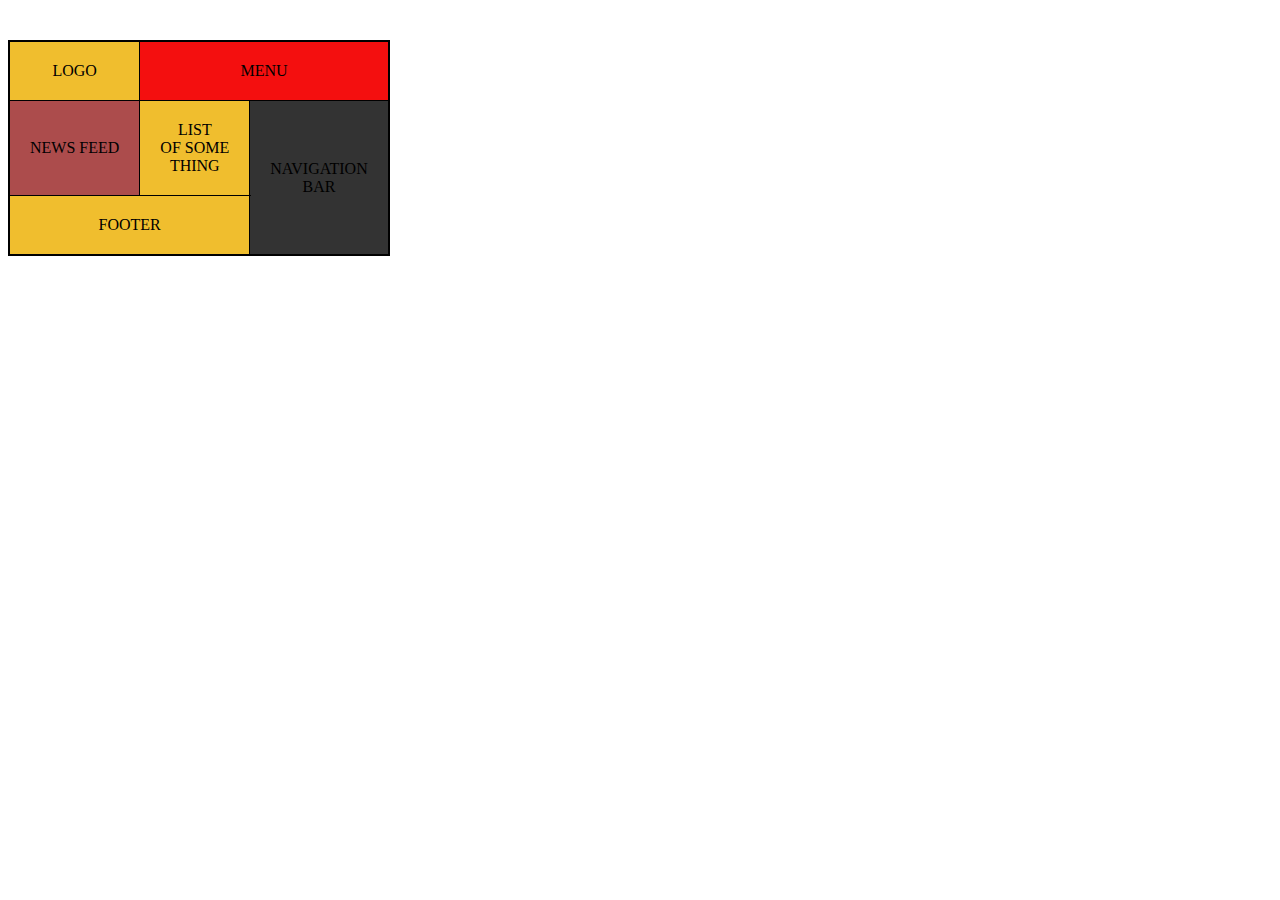
<file: index.html>
<!DOCTYPE html>
<html lang="en">
<head>
    <meta charset="UTF-8"/>
    <meta name="viewport" content="width=device-width, initial-scale=1.0">
    <meta name="description" content="Lorem ipsum">
    <title>Document</title>
    <style>
        table {
            border-collapse: collapse;
        }
    </style>
</head>
<body>
    <header
        id="a1"
        class="header header--big"
        style="margin: 10px; padding: 10px;"
        data-id="8"
        data-level="123"
        aria-label=""
        title="hello"
        style="margin: 0px;">

        </div>
    </header>
    <table border="2" bordercolor="#000" cellpadding="20" cellspacing="0">
        <tbody>
            <tr>
                <td colspan="2" rowspan="2" bgcolor="f0be2e" bordercolor="f0be2e" align="center">LOGO</td>
                <td colspan="6" rowspan="2" bgcolor="f40f0f" bordercolor="f40f0f" align="center">MENU</td>
            </tr>
            <tr>
            </tr>
            <tr>
                <td colspan="2" rowspan="6" bgcolor="ac4c4c" bordercolor="ac4c4c" align="center">NEWS FEED</td>
                <td colspan="4" rowspan="6" bgcolor="f0be2e" bordercolor="f0be2e" align="center">LIST <br> OF SOME <br> THING</td>
                <td colspan="2" rowspan="8" bgcolor="333333" bordercolor="333333" align="center">NAVIGATION <br> BAR</td>
            </tr>
            <tr>
            </tr>
            <tr>
            </tr>
            <tr>
            </tr>
            <tr>
            </tr>
            <tr></tr>
            <tr>
                <td colspan="6" rowspan="2" bgcolor="f0be2e" bordercolor="f0be2e" align="center">FOOTER</td>
            </tr>
           
        </tbody>
    </table>
</body>
</html>
</file>
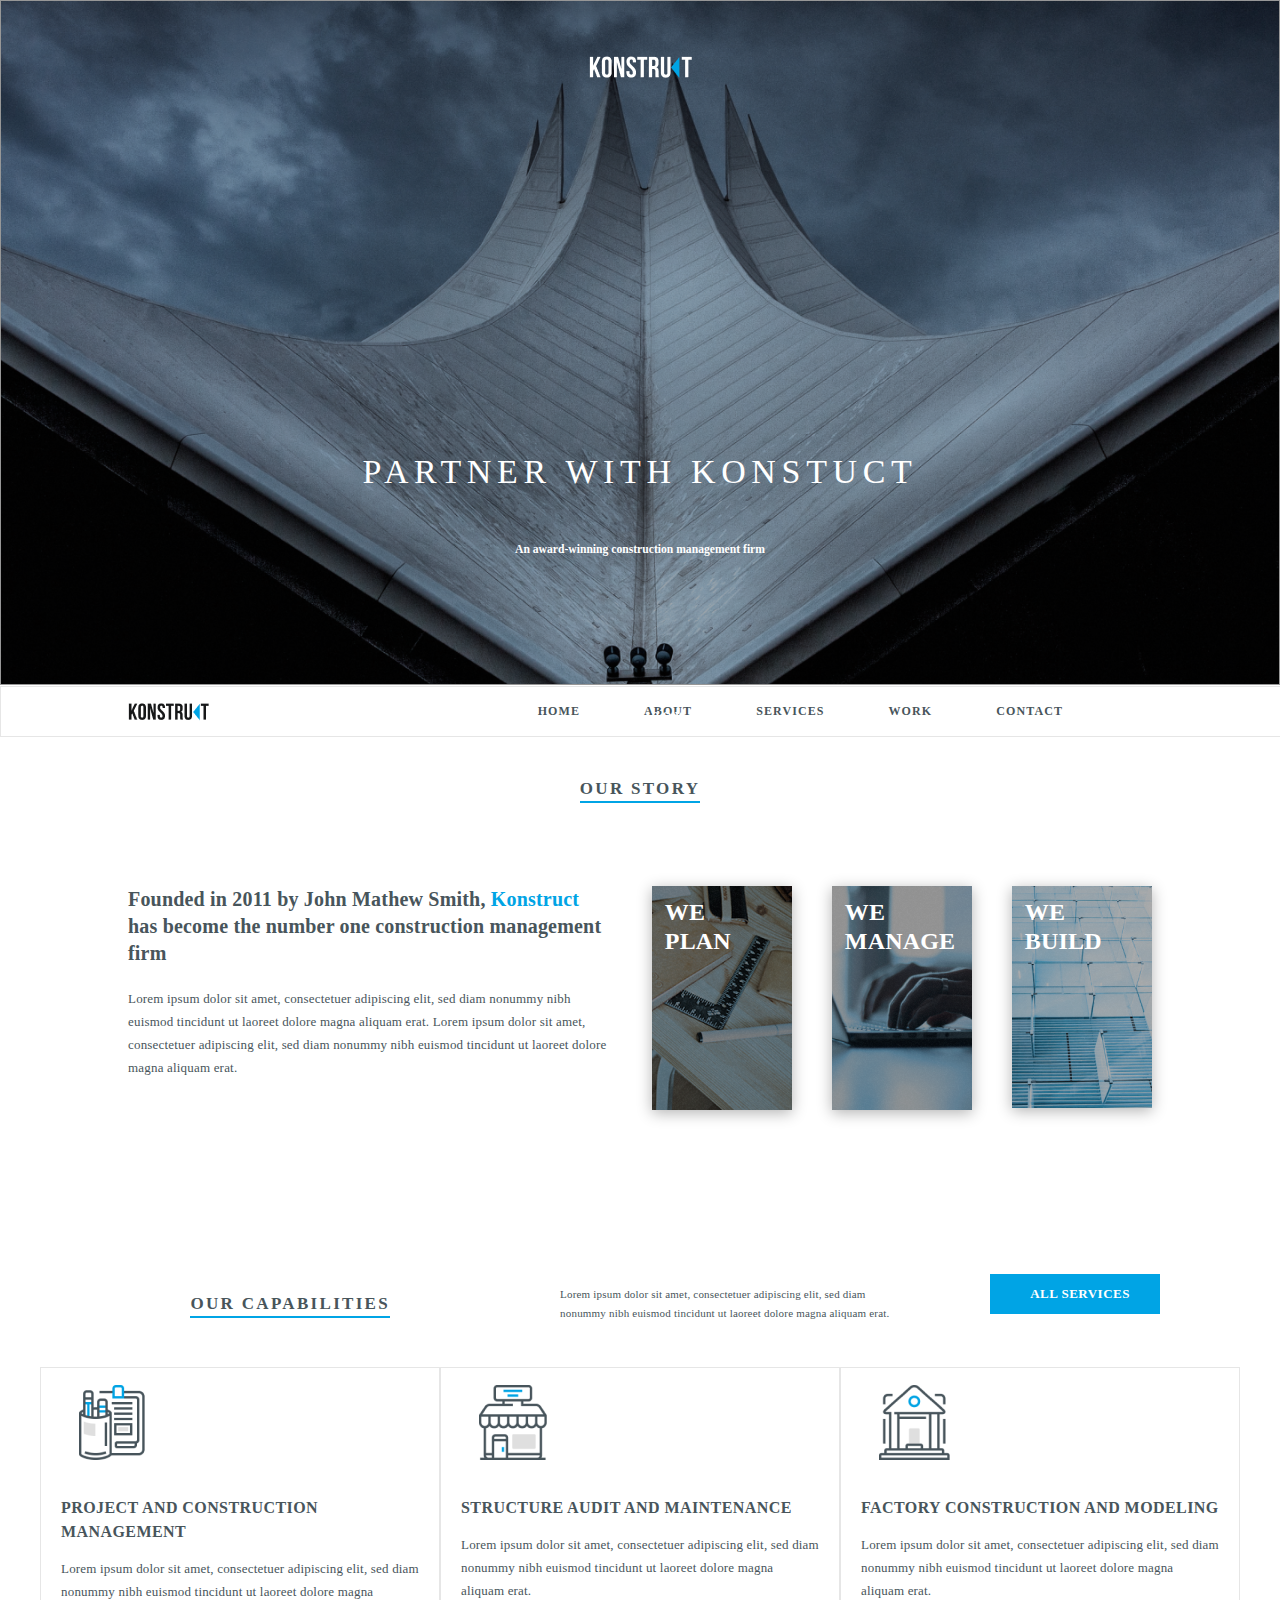
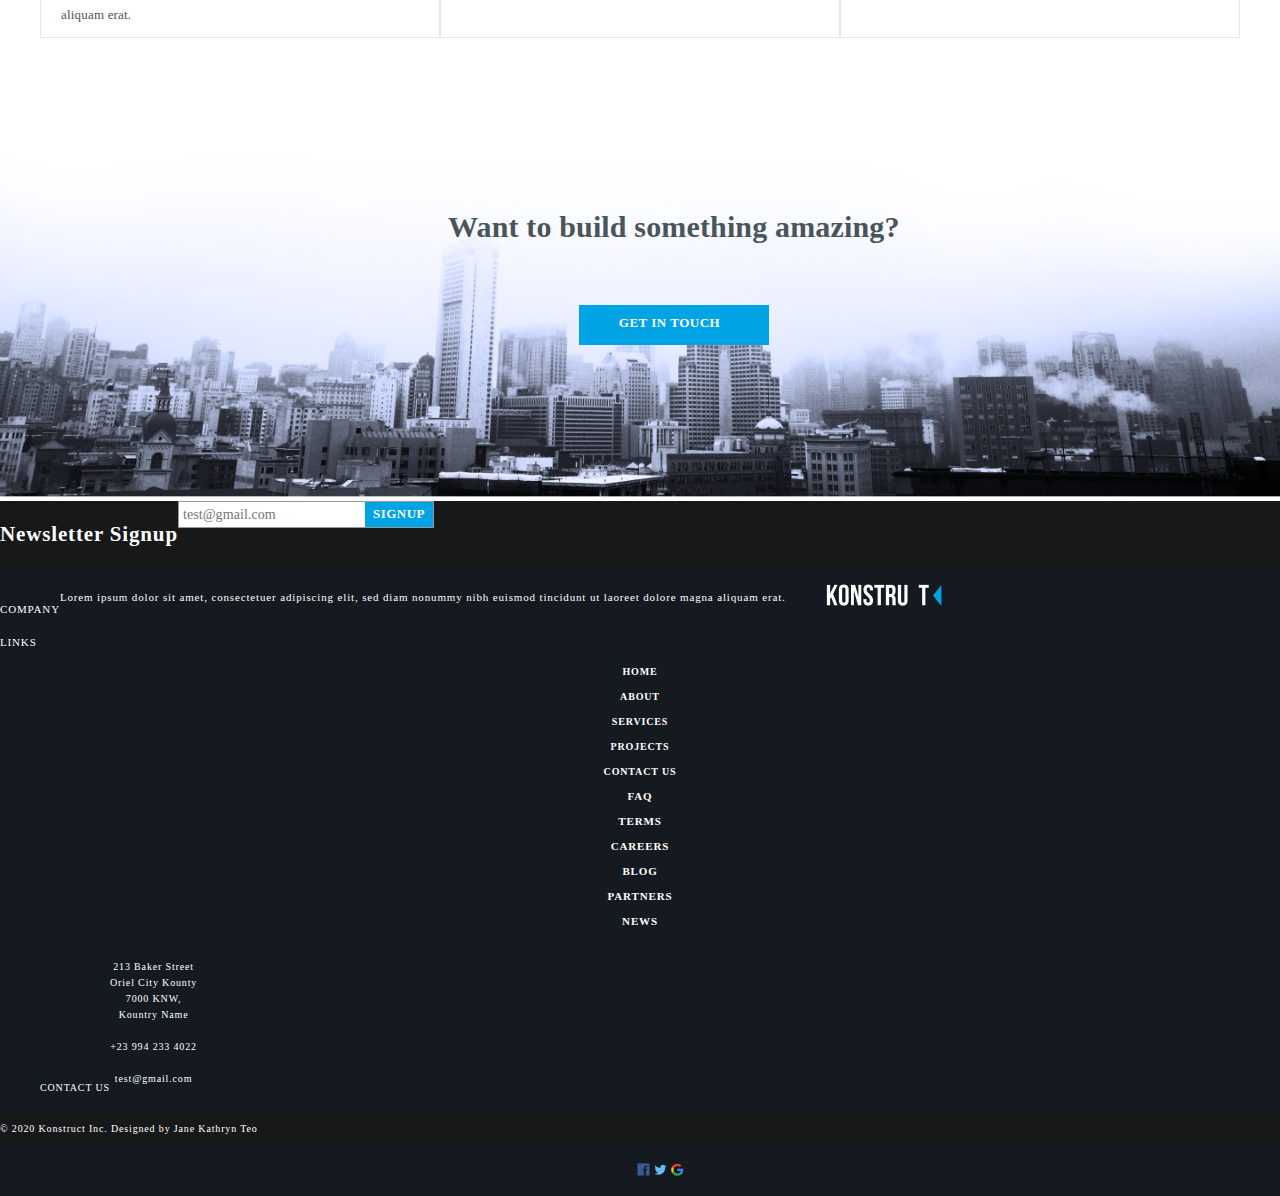
<file: zashita/index.html>
<!DOCTYPE html>
<html lang="en">
<head>
    <meta charset="UTF-8">
    <meta name="viewport" content="width=device-width, initial-scale=1.0">
    <title>Zashita</title>
    <link rel="stylesheet" href="./style.css">
</head>
<body class="HD">
    <header class="header">
        <div class="header_1">
            <img class="header_1_1" src="img/bg.png">
        </div>
        <div class="scr">
            <p class="ger">SCROLL DOWN</p>
        </div>
        <div  class="an">
            <p>An award-winning construction management firm</p>
        </div>
        <div  class="par">
            <p>PARTNER WITH KONSTUCT</p>
        </div>
        <div class="projeco-logo">
            <img class="KONSTRU" src="img/KONSTRU T.png" width="100%">
            <img class="Triangle" src="img/Triangle.png">
        </div>
    </header>
    <div class="block first-screen">
        <nav class="nav_bar">
            <ul class="nav_bar_class">
                <li class="projeco-logo-black">
                    <img src="img/KONSTRU T__1.png">
                    <img class="Triangle_1" src="img/Triangle__1.png">
                </li>
                <li class="nav_bar_class-list">
                    <a class="nav_bar_class__1" href="#">HOME</a>
                </li>
                <li class="nav_bar_class-list">
                    <a class="nav_bar_class__1" href="#">ABOUT</a>
                </li>
                <li class="nav_bar_class-list">
                    <a class="nav_bar_class__1" href="#">SERVICES</a>
                </li>
                <li class="nav_bar_class-list">
                    <a class="nav_bar_class__1" href="#">WORK</a>
                </li>
                <li class="nav_bar_class-list">
                    <a class="nav_bar_class__1" href="#">CONTACT</a>
                </li>
            </ul>
        </nav>
    </div>
    <div class="about">
        <div class="our_1">
            <p class="our">OUR STORY</p>
        </div>
    </div>
    <div class="fou_you">
        <div class="fou">
            <div>
                <p>Founded in 2011 by John Mathew Smith, <span class="colortext">Konstruct</span> has become the number one construction management firm</p>
                <h2 class="lor">Lorem ipsum dolor sit amet, consectetuer adipiscing elit, sed diam nonummy nibh euismod tincidunt ut laoreet 
                    dolore magna aliquam erat. Lorem ipsum dolor sit amet, consectetuer adipiscing elit, sed diam nonummy nibh euismod tincidunt 
                    ut laoreet dolore magna aliquam erat.</h2>
            </div>
                <ul class="plan">
                    <img class="foto_1" src="img/Bitmap_1.png">
                    <p class="wep">WE<br>PLAN</p>
                </ul>

                <ul class="manage">
                    <img class="foto_2" src="img/Bitmap_2.png">
                    <h2 class="wep_1">WE<br>MANAGE</h2>
                </ul>
                <ul class="deliver">
                    <img class="foto_3" src="img/Bitmap_3.png">
                    <h2 class="wep_2">WE<br>BUILD</h2>
                </ul>
        </div>
    </div>
    <div class="services">
            <ul class="title">
                <p class="title_1">OUR CAPABILITIES</p>
            </ul>
            <p class="all_services_1_1">Lorem ipsum dolor sit amet, consectetuer 
                adipiscing elit, sed diam<br> nonummy nibh euismod tincidunt ut laoreet dolore magna aliquam erat.</p>
            <ul class="all_services">
                <a class="all_services_1" href="">ALL SERVICES</a>
            </ul>
    </div>
    <div class="services">
        <ul class="services_3-3">
            <img class="foto_6" src="img/services_3.png">
            <h2 class="services_3_3">PROJECT AND CONSTRUCTION MANAGEMENT</h2>
            <h2 class="services_3__3">Lorem ipsum dolor sit amet, consectetuer adipiscing elit, sed diam nonummy nibh euismod tincidunt ut laoreet dolore magna aliquam erat.</h2>
        </ul>
        <ul class="services_2-2">
            <img class="foto_5" src="img/services_2.png">
            <h2 class="services_2_2">STRUCTURE AUDIT AND MAINTENANCE</h2>
            <h2 class="services_2__2">Lorem ipsum dolor sit amet, consectetuer adipiscing elit, sed diam nonummy nibh euismod tincidunt ut laoreet dolore magna aliquam erat.</h2>
        </ul>
        <ul class="services_1-1">
            <img class="foto_4" src="img/services_1.png">
            <h2 class="services_1_1">FACTORY CONSTRUCTION AND MODELING</h2>
            <h2 class="services_1__1">Lorem ipsum dolor sit amet, consectetuer adipiscing elit, sed diam nonummy nibh euismod tincidunt ut laoreet dolore magna aliquam erat.</h2>
        </ul>
    </div>
    <div class="get-in">
        <div  class="get-in_fon" >
            <img src="img/bigls.png" width="100%">
        </div>
        <div class="get-in_fon_text">
             <p>Want to build something amazing?</p>
             <ul class="contact-bth">
                <a class="contact-bth_text" href="#">GET IN TOUCH</a>
            </ul>
        </div>

    </div>
    <div class="newsletter">
        <div class="content">
            <p class="content_text">Newsletter Signup</p>
        </div>
        <div>
            <form class="form" action="mailto:masiklug@gmail.com">
                <label class="form__sur">
                    <input class="form__sur_1" type="E-mail" name="E-mail" required placeholder="test@gmail.com">
                </label>
                <label class="button_kap">
                    <button class="button_kaps_1" type="submit">SIGNUP</button>
                </label>
            </form>
        </div>
    </div>
    <footer class="foorets">
        <div class="foorets_1">
            <h2 class="foo_text_1">COMPANY</h2>
            <h2 class="foo_text_2">Lorem ipsum dolor sit amet, consectetuer adipiscing elit, sed diam nonummy nibh euismod tincidunt ut laoreet dolore magna aliquam erat.</h2>
            <ul class="foo_img">  
                <img class="foo_img_1" src="img/KONSTRU T.png">
                <img class="foo_img_2" src="img/Triangle.png">
            </ul>
        </div>
        <div class="foorets_2">
            <h2 class="lins">LINKS</h2>
            <li class="lihome">
                <a class="lihome_1" href="#">HOME</a>
                <a class="lihome_1" href="#">ABOUT</a>
                <a class="lihome_1" href="#">SERVICES</a>
                <a class="lihome_1" href="#">PROJECTS</a>
                <a class="lihome_1" href="#">CONTACT US</a>
            </li>
        </div>
        <div>
            <li class="lihome__1">
                <a class="lihome_1" href="#">FAQ</a>
                <a class="lihome_1" href="#">TERMS</a>
                <a class="lihome_1" href="#">CAREERS</a>
            </li>
        </div>
        <div>
            <li class="lihome__2">
                <a class="lihome_1" href="#">BLOG</a>
                <a class="lihome_1" href="#">PARTNERS</a>
                <a class="lihome_1" href="#">NEWS</a>
            </li>
        </div>
        <ul class="foorest__3">
            <a class="lihome_11" href="#">CONTACT US</a>
            <h2 class="lihome_1-1">213 Baker Street <br> Oriel City Kounty <br> 7000 KNW, <br> Kountry Name <br> <br> +23 994 233 4022 <br> <br> test@gmail.com</h2>
        </ul>
        <div class="copyr">
            <p class="copyr_1">© 2020 Konstruct Inc. Designed by Jane Kathryn Teo</p>
        </div>
        <ul class="socials">
           <a href="#"><img class="socials_1" src="img/socials_1.png"></a>
           <a href="#"><img class="socials_2" src="img/socials_2.png"></a>
           <a href="#"><img class="socials_3" src="img/socials_3.png"></a>
        </ul>
    </footer>
</body>
</html>
</file>
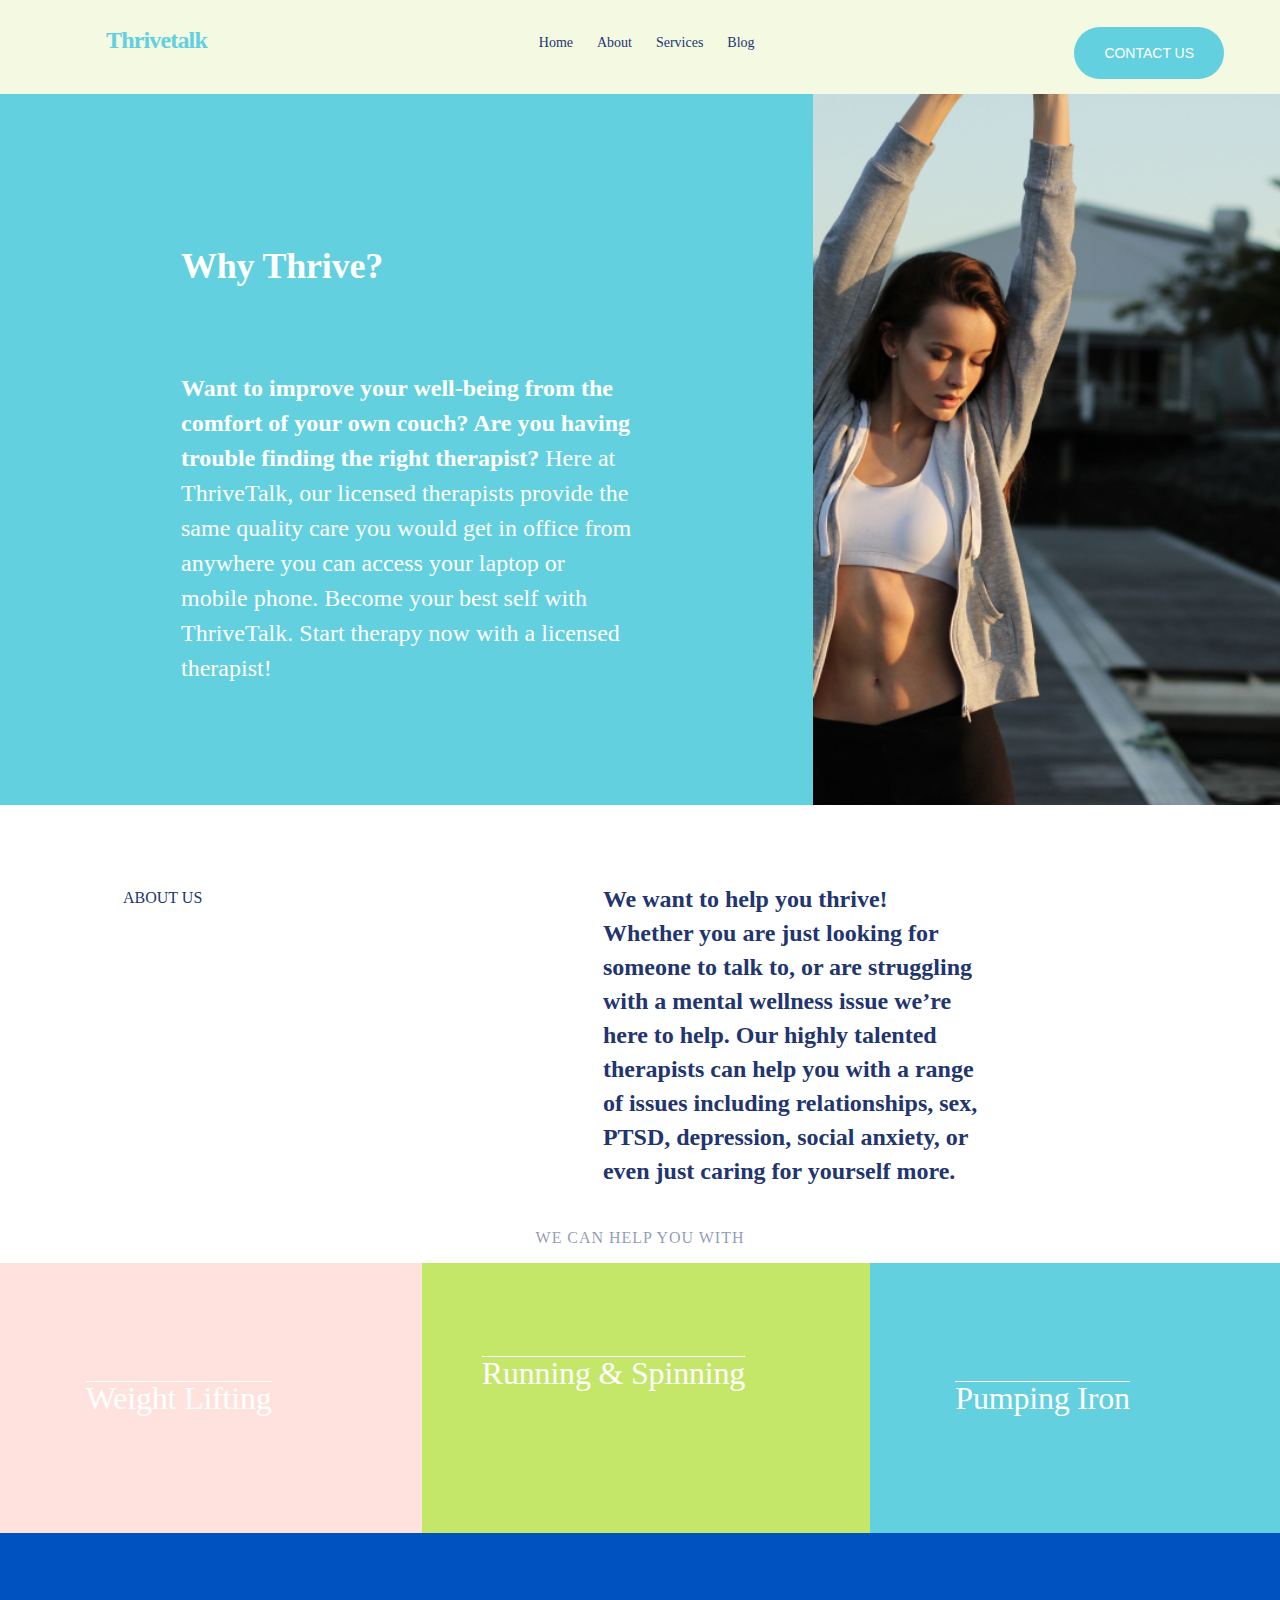
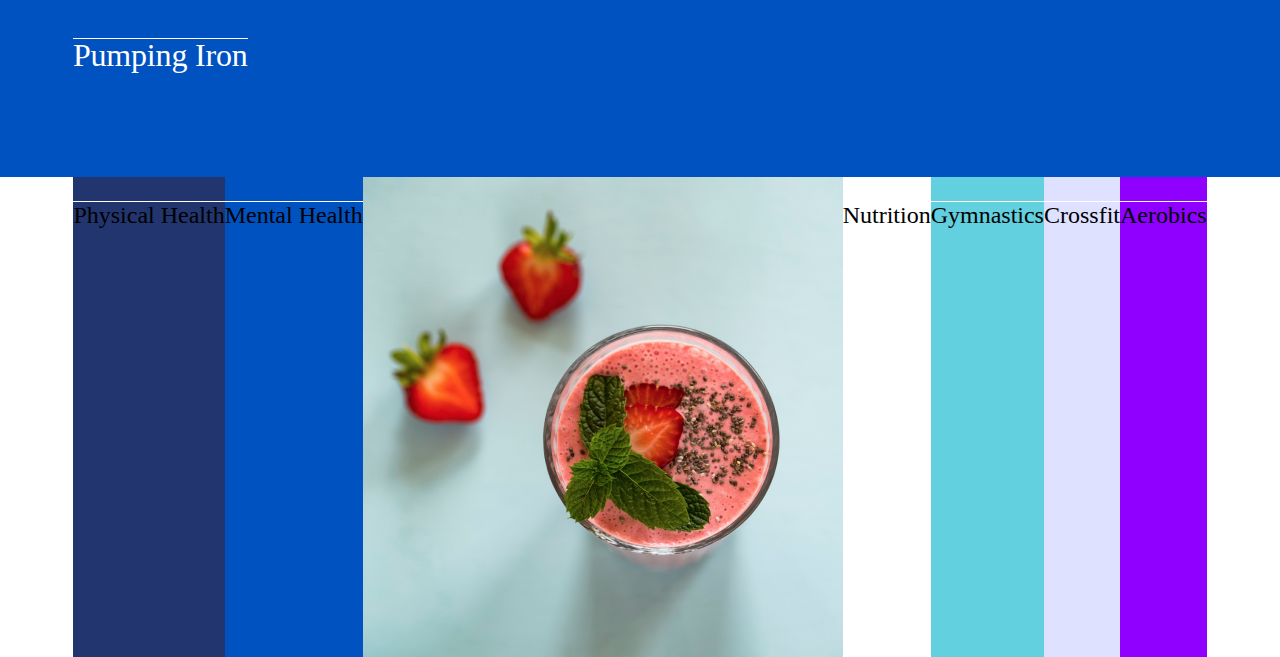
<file: test/test.html>
<!DOCTYPE html>
<html lang="en">
<head>
    <meta charset="UTF-8"/>
    <meta name="viewport" content="width=device-width, initial-scale=1.0">
    <meta name="description" content="Lorem ipsum">
    <title>Thrivetalk</title>
    <link rel="stylesheet" href="style.css">
</head>
<body>
    <div class="block first-screen">

        <header class="header">
            <a class="header__logo" href="#">Thrivetalk</a>

            <nav class="header__nav">
                <ul class="header__nav-list">
                    <li class="header__nav-list-item">
                        <a class="header__nav-link header__nav-link--active" href="#">Home</a>
                    </li>
                    <li class="header__nav-list-item">
                        <a class="header__nav-link" href="#">About</a>
                    </li>
                    <li class="header__nav-list-item">
                        <a class="header__nav-link" href="#">Services</a>
                    </li>
                    <li class="header__nav-list-item">
                        <a class="header__nav-link" href="#">Blog</a>
                    </li>
                </ul>
            </nav>

            <div class="header__actions">
                <button class="header__action" type="submit">Contact us</button>
            </div>
        </header>

    </div>
    <div class="section">
        <div class="section__content">
            <h2 class="section__title">Why Thrive?</h2>
            <p class="section__text">
                <strong>Want to improve your well-being from the comfort of your own couch? Are you having trouble finding the right therapist?</strong>  Here at ThriveTalk, our licensed therapists provide the same quality care you would get in office from anywhere you can access your laptop or mobile phone. Become your best self with ThriveTalk.  Start therapy now with a licensed therapist!
            </p>
        </div>
        <div class="section__img">
            <img src="img/chris.jpg" alt="" class="section__img-value">
        </div>
    </div>
    <div class="selekt">
        <a class="selekt__ab" href="#">ABOUT US</a>
        <p class="selekt__cont">
            <strong>We want to help you thrive! Whether you are just looking for someone to talk to, or are struggling with a mental wellness issue we’re here to help.  Our highly talented therapists can help you with a range of issues including relationships, sex, PTSD, depression, social anxiety, or even just caring for yourself more. </strong>
        </p>
    </div>
    <div class="sel_help">
            <div  class="selekt__cont-1">
                <p class="selekt__cont-11">WE CAN HELP YOU WITH</p>
            </div>
            <div class="sel_help-1">
                <p class="sel_des">Weight Lifting</p>
            </div>
            <div class="sel_help-2">
                <p class="sel_des">Running  & Spinning</p>
            </div>
            <div class="sel_help-3">
                <p class="sel_des">Pumping Iron</p>
            </div>
            <div class="sel_help-4">
                <p class="sel_des">Pumping Iron</p>
            </div>
    </div>
    <div class="group">
        <div class="group_1">
           <p class="sel_des">Physical Health</p> 
        </div>
        <div class="group_2">
           <p class="sel_des">Mental Health</p>
        </div>
        <div class="group_3">
            <img src="img/joan.jpg" alt="">
           <p class="sel_des">Nutrition</p>
        </div>
        <div class="group_4">
            <p class="sel_des">Gymnastics</p>
        </div>
        <div class="group_5">
            <p class="sel_des">Crossfit</p>
        </div>
        <div class="group_6">
            <p class="sel_des">Aerobics</p>
        </div>
    </div>
</body>
</html>
</file>
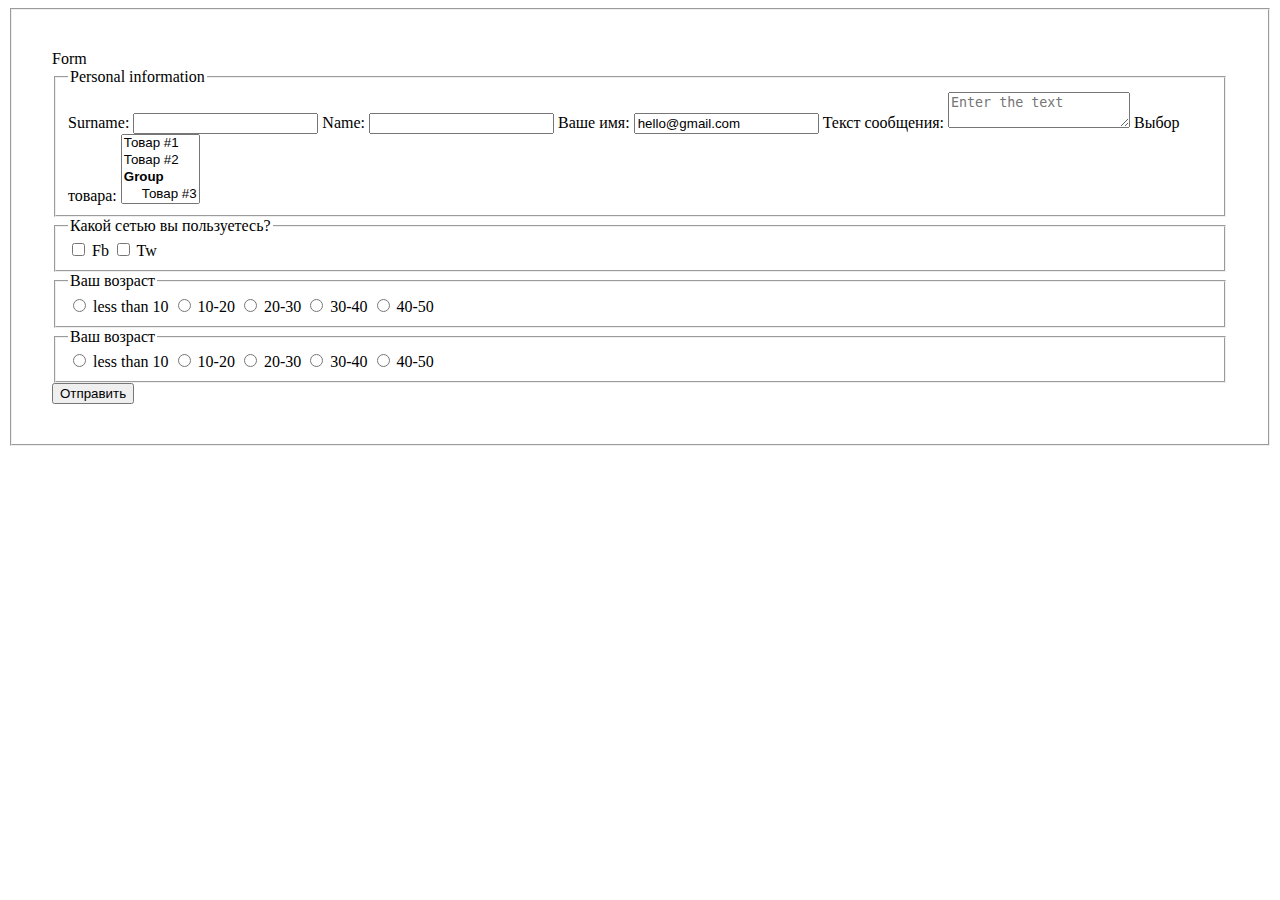
<file: Мeeting 1/backform_test.html>
<!DOCTYPE html>
<html lang="en">
<head>
    <meta charset="UTF-8">
    <meta name="viewport" content="width=device-width, initial-scale=1.0">
    <title>Feedback Test</title>
    <style>
        .feedback-form {
            padding: 20px;
        }
        textarea {
        resize: vertical;
    }
    </style>
</head>
<body>
    <fieldset class= "feedback-form" method="POST" action="https://echo.htmlacademy.ru/">
        <form class="feedback-form" method="POST" action="https://echo.htmlacademy.ru/">
            <div class="feedback-form__title">Form</div>
            <fieldset>
                <legend>Personal information</legend>
            <label class="feedback-form__label">
                <span class="feedback-form__label-title">Surname:</span>
                <input
                    /*placeholder="login"*/
                    class="feedback-form__label-input"
                    type="text"
                    name="Surname"
                    autocomplete="on"
                    required>
            </label>
            <label class="feedback-form__label">
                <span class="feedback-form__label-title">Name:</span>
                <input
                    class="feedback-form__label-input"
                    type="text"
                    inputmode="numeric"
                    name="username"
                    autocomplete="on"
                    required>
            </label>
            <label class="feedback-form__label">
                <span class="feedback-form__label-title">Ваше имя:</span>
                <input
                    class="feedback-form__label-input"
                    type="email"
                    name="email"
                    autocomplete="on"
                    value="hello@gmail.com"
                    required>
            </label>
            <label class="feedback-form__label">
                <span class="feedback-form__label-title">Текст сообщения:</span>
                <textarea placeholder="Enter the text" name="text" autocomplete="on" required></textarea>
            </label>
            <label class="feedback-form__label">
                <span class="feedback-form__label-title">Выбор товара:</span>
                <select name="qwerty[]" multiple>
                    <option value="v1">Товар #1</option>
                    <option value="v2">Товар #2</option>
                    <optgroup label="Group">
                        <option value="v3">Товар #3</option>
                        <option value="v4">Товар #4</option>
                    </optgroup>
                </select>
            </label>
        </fieldset>
            <fieldset>
                <legend>Какой сетью вы пользуетесь?</legend>
                <label>
                    <input type="checkbox" name="fb"> Fb
                </label>
                <label>
                    <input type="checkbox" name="tw"> Tw
                </label>
                </ul>
            </fieldset>
            <fieldset>
                <legend>Ваш возраст</legend>
                <label>
                    <input type="radio" name="age" value="10-"> less than 10
                </label>
                <label>
                    <input type="radio" name="age" value="10-20"> 10-20
                </label>
                <label>
                    <input type="radio" name="age" value="20-30"> 20-30
                </label>
                <label>
                    <input type="radio" name="age" value="30-40"> 30-40
                </label>
                <label>
                    <input type="radio" name="age" value="40-50"> 40-50
                </label>
            </fieldset>
            <fieldset>
                <legend>Ваш возраст</legend>
                <label>
                    <input type="radio" name="age" value="10-"> less than 10
                </label>
                <label>
                    <input type="radio" name="age" value="10-20"> 10-20
                </label>
                <label>
                    <input type="radio" name="age" value="20-30"> 20-30
                </label>
                <label>
                    <input type="radio" name="age" value="30-40"> 30-40
                </label>
                <label>
                    <input type="radio" name="age" value="40-50"> 40-50
                </label>
            </fieldset>
        
            <div>
                <button type="submit">Отправить</button>
            </div>
        </form>
        </fieldset>
    </body>
</html>
</file>
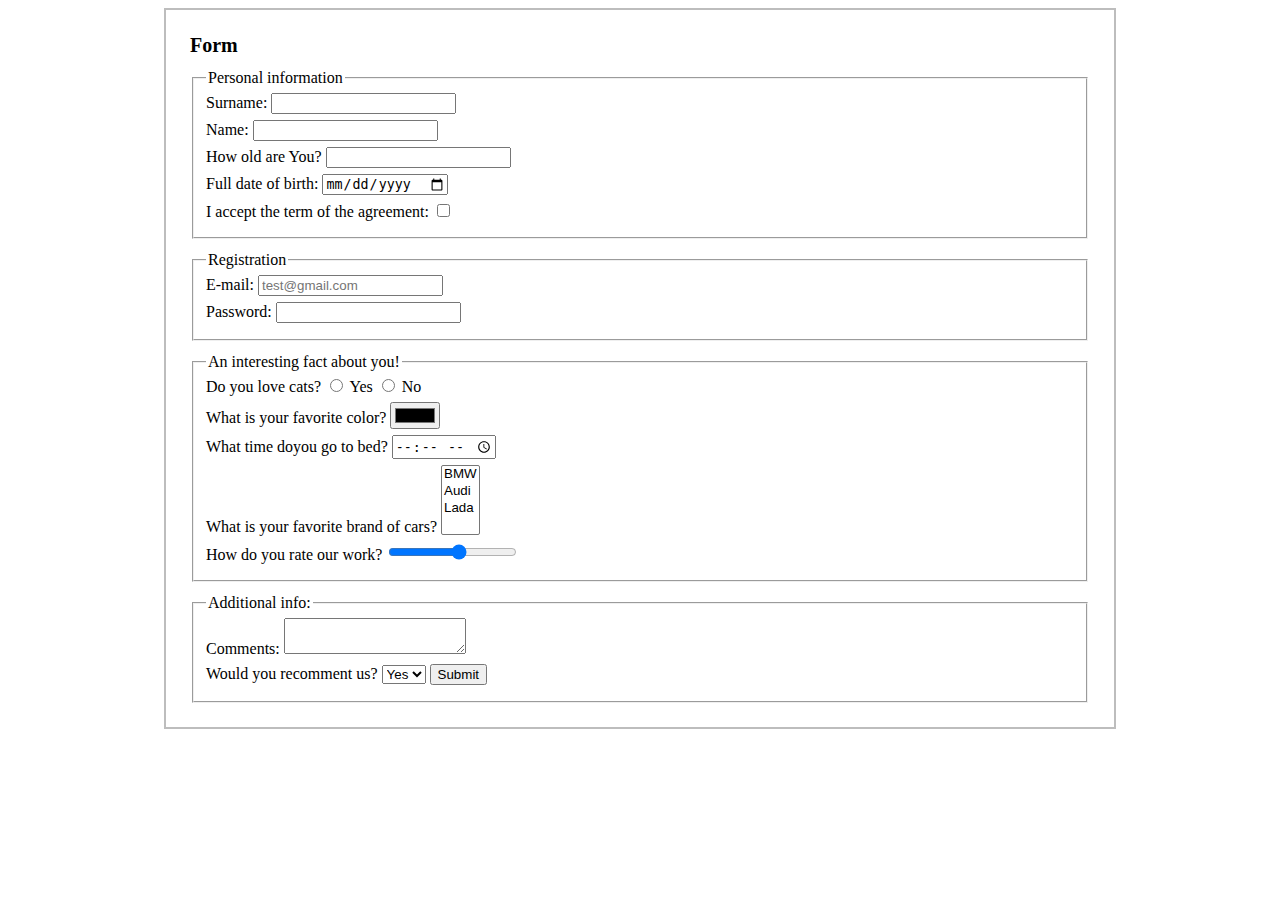
<file: Мeeting 1/form.html>
<!DOCTYPE html>
<html lang="en">
<head>
    <meta charset="UTF-8">
    <meta name="viewport" content="width=device-width, initial-scale=1.0">
    <title>Feedback</title>
    <style>
        .Surname_form {
            border: 2px solid #bdbdbd;
            padding: 24px 24px;
            /* (закругление рамки) */
            /* border-radius: 7px; */
            width: 100%;
            max-width: 900px;
            margin: 0 auto;
        }

        .Surname_form__sur {
            display: block;
            margin-bottom: 6px;
        }

        .feedback-form__title {
            font-size: 20px
        }

        .feedback-form__title_tas:nth-child(n+2) {
            margin-top: 12px;
        }

        .knopka {
            display: block;
        }

        .checked {
            display: block;
        }
    </style>
</head>
<body>
    <form class="Surname_form" method="POST" action="https://echo.htmlacademy.ru/">
        <div class="feedback-form__title"><b>Form</b></div>
        <fieldset class="feedback-form__title_tas">
        <legend>Personal information</legend>
        <label class="Surname_form__sur">
            Surname:
            <input type="text" name="Surname" required>
        </label>
        <label  class="Surname_form__sur">
            Name:
            <input type="text" name="username" required>
        </label>
        <label class="Surname_form__sur">
            How old are You?
            <input type="text" name="number" required>
        </label>
        <label class="Surname_form__sur">
            Full date of birth:
            <input type="date" name="date" required>
        </label>
        <label class="Surname_form__sur">
            I accept the term of the agreement:
            <input type="checkbox" name="agreement" required>
        </label>
        </fieldset>
        <fieldset class="feedback-form__title_tas">
            <legend>Registration</legend>
            <label class="Surname_form__sur">
                E-mail:
                <input type="E-mail" name="E-mail" required placeholder="test@gmail.com">
            </label>
            <label  class="Surname_form__sur">
                Password:
                <input type="password" name="password" required>
            </label>
        </fieldset>
        <fieldset class="feedback-form__title_tas">
            <legend>An interesting fact about you!</legend>
            <label class="Surname_form__sur">
                Do you love cats?
                <input type="radio" name="drink" value="rad1"> Yes
                <input type="radio" name="drink" value="rad2"> No
            </label>
            <label class="Surname_form__sur">
                What is your favorite color?
                <input type="color" name="color">
            </label>
            <label class="Surname_form__sur">
                <span class="Fast about">What time doyou go to bed?</span>
                <input type="time" name="time">
            </label>
            <label class="Surname_form__sur">
                <span class="Fast about">What is your favorite brand of cars?</span>
                <select name="value"  name="brand" multiple>
                    <option value="v1">BMW</option>
                    <option value="v2">Audi</option>
                    <option value="v3">Lada</option>
                </select>
            </label>
            <label class="Surname_form__sur">
                <span class="Fast about">How do you rate our work?</span>
                <input type="range"  name="about" min="1" max="10">
            </label>
        </fieldset>
        <fieldset class="feedback-form__title_tas">
            <legend>Additional info:</legend>
            <label class="Surname_form__sur">
                Comments:
                <textarea name="text" required></textarea>
            </label>
            <label  class="Surname_form__sur">
                Would you recomment us?
                <select name="checked">
                    <option value="v1">Yes</option>
                    <option value="v2">No</option>
            </label>
        </fieldset>
        <select class="knopka">
        <button type="submit">Submit</button>
        </select>
    </form>
</body>
</html>
</file>
<file: zashita/style.css>
.HD {
    position: relative;
    width: 100%;
    height: 100%;
    margin: 0 auto;
    /* max-width: 1440px; */

    background: #FFFFFF;
}
.header {
    /* position: absolute; */
    width: 100%;
    /* height: 768px; */
    /* left: calc(50% - 1440px/2); */
    top: 0px;

    display: flex;
    justify-content:center;

    flex-wrap: wrap;


}

.header_1 {
    /* position: absolute; */
    width: 100%;
    height: 100%;
    /* height: 768px; */
    left: 0px;
    top: 0px;
    
    background: #D8D8D8;
    border: 1px solid #979797;
    box-sizing: border-box;

    display: flex;
    align-items: flex-end;
    text-align: center;

}

.header_1_1 {
    /* position: absolute; */
    width: 100%;
    /* height: 769px; */
    left: 1px;
    top: -1px;
    display: flex;
    align-items: flex-end;
    justify-content: center;

}

.scr {
    position: absolute;
    /* width: 117px;
    height: 15px;
    left: 661.5px;
    top: 682px; */
    top: 25%;
    
    font-family: Open Sans;
    font-style: normal;
    font-weight: 600;
    font-size: 0.6667rem;
    /* line-height: 15px; */
    /* identical to box height */
    
    display: flex;
    align-items: flex-end;
    justify-content: center;
    letter-spacing: 3.7px;

    color: #FFFFFF;
    }

.an {
    position: absolute;
    /* width: 386px;
    height: 22px;
    left: 527.5px; */
    top: 19%;

    font-family: Open Sans;
    font-style: normal;
    font-weight: 600;
    font-size: 0.7273rem;
    /* line-height: 22px; */
/* identical to box height */

    display: flex;
    align-items: flex-end;
    text-align: center;

    color: #FFFFFF;

}

.par {
    position: absolute;
    /* width: 576px;
    height: 60px;
    left: 435px; */
    top: 15%;

    font-family: BebasNeueBold;
    font-size: 2.1212rem;
    /* line-height: 70px; */
    display: flex;
    align-items: flex-end;
    text-align: center;
    letter-spacing: 5.70937px;

    color: #FFFFFF;

}

.projeco-logo {
    position: absolute;
    /* width: 101.62px;
    height: 23px; */
    /* left: 44%; */
    top: 2%;

    display: flex;
    justify-content: center;


}

.Triangle {
    position: absolute;
    left: 79.72%;
    right: 11.05%;
    top: 4.48%;
    bottom: 4.61%;

}

.block {   
    display: flex;
    flex-direction: column;
    align-items: flex-start;
}

.first-screen {
    padding: 1px 0;
}

.nav_bar {
    display: flex;
    flex-direction: row;
    align-items: center;

    background: #FFFFFF;
    border: 1px solid #E6E6E6;

    width: 100%;
    /* max-width: 1440px; */
    display: block; 

}

.nav_bar_class {
    display: flex;
    justify-content: flex-end;
    align-items: center;

    margin: 1;
    padding: 0 15%;
    list-style-type: none;
}


.nav_bar_class-list {
    display: block;
    align-items: center;

    padding: 0 26px;
}

.nav_bar_class__1 {
    text-decoration: none;
   
    border-bottom: 1px solid transparent;


    font-family: Open Sans;
    font-style: normal;
    font-weight: 600;
    font-size: 12px;
    line-height: 16px;

    display: flex;
    text-align: center;
    letter-spacing: 1.09091px;
    text-decoration: none;

    color: #48555B;
}

.nav_bar_class-list:not(:last-child) {
    margin-right: 12px;
}

.projeco-logo-black {
    position: absolute;
    display: flex; 
    left: 10%;
    
}

.Triangle_1 {
    position: absolute;
    left: 80%;
}

.about {
    display: flex;
    flex-direction: row;

    width: 100%;
    height: 100%;
    background: #FFFFFF;

    align-items: center;

}

.our_1 {
    display: flex;
    justify-content: center;
    text-align: center;
    width: 100%;

}

.our {

    position: absolute;

    font-family: Open Sans;
    font-style: normal;
    font-weight: bold;
    font-size: 17px;
    line-height: 25px;
   /* identical to box height */

    display: flex;
    justify-content: center;

    letter-spacing: 2.30625px;

    margin: 3%;

    color: #48555B;

    border-bottom: 2px inset #00A4E5;

}

.fou_you {
    display: flex;
    flex-direction: row;
    /* width: 100%; */
}

.fou {
    /* position: absolute; */
    /* width: 405.08px;
    height: 81px;
    left: -90px;
    top: 116px; */

    font-family: Open Sans;
    font-style: normal;
    font-weight: bold;
    font-size: 20px;
    line-height: 27px;
    display: flex;
    align-items: flex-start;
    text-align: left;
    margin: 10%;
    letter-spacing: 0.1875px;

    color: #48555B;

}

.lor {
    /* position: absolute; */
    /* width: 405.08px;
    height: 115px;
    left: -90px;
    top: 227px; */

    font-family: Open Sans;
    font-style: normal;
    font-weight: normal;
    font-size: 13px;
    line-height: 23px;
    /* or 177% */

    display: flex;
    align-items: flex-end;
    letter-spacing: 0.1875px;

    color: #48555B;
}

.plan {
    display: flex;
    align-items: flex-start;
    text-align: left;


}

.foto_1 {
    background: #D8D8D8;
    box-shadow: 0px 3px 14px rgba(0, 0, 0, 0.3);

}

.wep {
    position: absolute;

    font-family: Open Sans;
    font-style: normal;
    font-weight: 800;
    font-size: 24px;
    line-height: 29px;
    /* or 121% */

    display: flex;
    align-items: center;
    margin: 1%;

    letter-spacing: 0.1875px;

    color: #FFFFFF;
}

.manage {
    display: flex;
    align-items: flex-start;
    text-align: left;

}

.foto_2 {
    background: #D8D8D8;
    box-shadow: 0px 3px 14px rgba(0, 0, 0, 0.3); 

}

.wep_1 {
    position: absolute;

    font-family: Open Sans;
    font-style: normal;
    font-weight: 800;
    font-size: 24px;
    line-height: 29px;
    margin: 1%;
   /* or 121% */

    display: flex;
    align-items: center;
    letter-spacing: 0.1875px;

    color: #FFFFFF;

}

.deliver {
    display: flex;
    align-items: flex-start;
    text-align: left;

}

.foto_3 {
    background: #D8D8D8;
    box-shadow: 0px 3px 14px rgba(0, 0, 0, 0.3);
}

.wep_2 {
    position: absolute;

    margin: 1%;

    font-family: Open Sans;
    font-style: normal;
    font-weight: 800;
    font-size: 24px;
    line-height: 29px;
   /* or 121% */

    display: flex;
    align-items: center;
    letter-spacing: 0.1875px;

    color: #FFFFFF;
}

.services {
    display: flex;
    flex-direction: row;
    text-align: left;
    justify-content: center;

}

.title {
    display: flex;
    align-items: flex-start;
    padding: 0 70px;
}

.title_1 {
    /* position: absolute;
    width: 198px;
    height: 25px;
    left: -90px;
    top: -25px; */

    font-family: Open Sans;
    font-style: normal;
    font-weight: bold;
    font-size: 17px;
    line-height: 25px;
    /* identical to box height */

    display: flex;
    align-items: flex-end;
    letter-spacing: 2.30625px;

    color: #48555B;

    border-bottom: 2px inset #00A4E5;
    

}

.all_services_1_1 {

    font-family: Open Sans;
    font-style: normal;
    font-weight: normal;
    font-size: 11px;
    line-height: 19px;
    /* or 173% */

    display: flex;
    align-items: center;
    letter-spacing: 0.2px;

    
    flex-grow: 0;
    flex-shrink: 1;
    flex-basis: auto;


    color: #48555B;
    padding: 0 100px;

}

.all_services {
    display: flex;
    justify-content: flex-start;
    text-align: start;

    flex-grow: 0;
    flex-shrink: 1;
    flex-basis: auto;
    width: 130px;
    height: 40px;
    left: 0px;
    top: 0px;


    background: #00A4E5;

}

.all_services_1 {


    font-family: Open Sans;
    font-style: normal;
    font-weight: bold;
    font-size: 13px;
    line-height: 18px;
    /* identical to box height */

    display: flex;
    align-items: center;
    text-align: center;
    letter-spacing: 0.5px;
    text-decoration: none;
    padding: 0.5%;

    background: #00A4E5;

    white-space:nowrap;

    /* border: 1px solid transparent; */
    cursor: pointer;
    outline: none;

    color: #FFFFFF;  

}


.services_3-3 {
    /* position: absolute;
    width: 295px;
    height: 330px;
    left: 615px;
    top: 116px; */

    background: #FFFFFF;
    border: 1px solid #E6E6E6;
    box-sizing: border-box;
    padding: 0 20px;
    flex-grow: 0;
    flex-shrink: 1;
    flex-basis: 400px;
   

}

.foto_6 {
    /* position: absolute;
    width: 65.62px;
    height: 75px;
    left: 23px;
    top: 38px; */

    margin: 5%;
}

.services_3_3 {
    /* position: absolute;
    width: 250px;
    height: 48px;
    left: 23px;
    top: 138px; */

    font-family: Open Sans;
    font-style: normal;
    font-weight: bold;
    font-size: 16px;
    line-height: 24px;
    /* or 150% */

    display: flex;
    align-items: center;
    letter-spacing: 0.426667px;

    color: #48555B;

}

.services_3__3 {
    /* position: absolute;
    width: 250px;
    height: 92px;
    left: 23px;
    top: 199px; */

    font-family: Open Sans;
    font-style: normal;
    font-weight: normal;
    font-size: 13px;
    line-height: 23px;
    /* or 177% */

    display: flex;
    align-items: center;
    letter-spacing: 0.1875px;

    color: #48555B;

}

.services_2-2 {
    /* position: absolute;
    width: 295px;
    height: 330px;
    left: 283px;
    top: 116px; */

    background: #FFFFFF;
    border: 1px solid #E6E6E6;
    box-sizing: border-box;
    padding: 0 20px;
    flex-grow: 0;
    flex-shrink: 1;
    flex-basis: 400px;

}

.foto_5 {
    /* position: absolute;
    width: 67.74px;
    height: 75px;
    left: 23px;
    top: 38px; */
    margin: 5%;
}

.services_2_2 {
    /* position: absolute;
    width: 250px;
    height: 48px;
    left: 23px;
    top: 138px; */

    font-family: Open Sans;
    font-style: normal;
    font-weight: bold;
    font-size: 16px;
    line-height: 24px;
    /* or 150% */

    display: flex;
    align-items: center;
    letter-spacing: 0.426667px;

    color: #48555B;
    
}

.services_2__2 {
    /* position: absolute;
    width: 250px;
    height: 92px;
    left: 23px;
    top: 199px; */

    font-family: Open Sans;
    font-style: normal;
    font-weight: normal;
    font-size: 13px;
    line-height: 23px;
    /* or 177% */

    display: flex;
    align-items: center;
    letter-spacing: 0.1875px;

    color: #48555B;

}

.services_1-1 {
    /* position: absolute;
    width: 295px;
    height: 330px;
    left: -50px;
    top: 116px; */

    background: #FFFFFF;
    border: 1px solid #E6E6E6;
    box-sizing: border-box;
    padding: 0 20px;
    flex-grow: 0;
    flex-shrink: 1;
    flex-basis: 400px;

}

.services_1_1 {
    /* position: absolute;
    width: 250px;
    height: 48px;
    left: 23px;
    top: 138px; */

    font-family: Open Sans;
    font-style: normal;
    font-weight: bold;
    font-size: 16px;
    line-height: 24px;
    /* or 150% */

    display: flex;
    align-items: center;
    letter-spacing: 0.426667px;

    color: #48555B;
}

.services_1__1 {
    /* position: absolute;
    width: 250px;
    height: 92px;
    left: 23px;
    top: 199px; */

    font-family: Open Sans;
    font-style: normal;
    font-weight: normal;
    font-size: 13px;
    line-height: 23px;
    /* or 177% */

    display: flex;
    align-items: center;
    letter-spacing: 0.1875px;

    color: #48555B;

}

.foto_4 {
    /* position: absolute;
    width: 70.59px;
    height: 75px;
    left: 23px;
    top: 38px; */
    margin: 5%;

    
}

.get-in {
    /* position: absolute; */
    /* width: 1440px;
    height: 499px;
    left: calc(50% - 1440px/2);
    bottom: 397px; */
    display: flex;
    flex-direction: column;
    text-align: center;
    justify-content: center;

    }

.get-in_fon {
    /* position: absolute;
    width: 1440px;
    height: 498.24px;
    left: 0px;
    top: 0px; */

}

.get-in_fon_text {
    position: absolute;
    /* width: 350px;
    height: 72px;
    left: 545px;
    top: 120px; */
    
    font-family: Open Sans;
    font-style: normal;
    font-weight: bold;
    font-size: 30px;
    line-height: 36px;
    /* or 120% */
    left: 35%;
    
    display: flex;
    flex-direction: column;
    align-items: center;
    text-align: center;
    letter-spacing: 0.15px;
    
    color: #48555B;

    }

.contact-bth {
        /* position: absolute; */
        /* width: 110px;
        height: 40px;
        left: 645px;
        top: 227px; */

        width: 150px;
        height: 40px;
        left: 0px;
        top: 0px;
        display: flex;
        justify-content: center;
        text-align: center;
        
        background: #00A4E5;

    }

.contact-bth_text {
        /* position: absolute; */
        width: 150px;
        height: 35px;
        left: 56px;
        top: 11px;
        
        font-family: Open Sans;
        font-style: normal;
        font-weight: bold;
        font-size: 13px;
        line-height: 18px;
        /* identical to box height */
        
        display: flex;
        align-items: center;
        /* justify-content: center; */
        text-align: center;
        letter-spacing: 0.5px;
        text-decoration: none;
        /* left: 100px; */
        
        color: #FFFFFF;
    
    }

.newsletter {
        /* position: absolute;
        width: 1440px;
        height: 101px;
        left: calc(50% - 1440px/2);
        bottom: 298px; */
        display: flex;
        /* width: 100%; */
        flex-direction: row;
        text-align: center;


        background: #171819;

    }

.content {
            /* position: absolute;
            width: 685px;
            height: 40px;
            left: 378px;
            top: 30px; */
            display: flex;
            flex-direction: row;
            text-align: center;
            justify-content: center;

     }

.content_text {
            /* position: absolute;
            width: 216px;
            height: 30px;
            left: 0px;
            top: 5px;
             */
            font-family: Open Sans;
            font-style: normal;
            font-weight: bold;
            font-size: 21px;
            /* identical to box height */
            
            display: flex;
            justify-content: c;
            align-items: flex-end;
            text-align: center;
            letter-spacing: 0.846154px;
            
            color: #FFFFFF;
        
    }

.form {
            /* position: absolute;
            width: 250px;
            height: 40px;
            left: 286px;
            top: -15px; */
            display: flex;
            text-align: end;
            justify-content: end;
            background: #FFFFFF;
            border: 1px solid #979797;
            box-sizing: border-box;
        
}

.form__sur {
            /* position: absolute;
            width: 136px;
            height: 19px;
            left: 10px;
            top: 11px; */
            
            font-family: Open Sans;
            font-style: normal;
            font-weight: normal;
            font-size: 14px;
            line-height: 19px;
            /* identical to box height */
            
            display: flex;
            justify-content: flex-end;
            align-items: flex-end;
            letter-spacing: 0.07px;
            
            color: #48555B;
            
}

.form__sur_1 {
    /* position: absolute;
    width: 136px;
    height: 19px;
    left: 10px;
    top: -5px; */
    
    font-family: Open Sans;
    font-style: normal;
    font-weight: normal;
    font-size: 14px;
    line-height: 19px;
    /* identical to box height */
    
    display: flex;
    align-items: flex-end;
    letter-spacing: 0.07px;
    
    color: #48555B;
    border: 2px solid transparent;
}

.button_kap {
    /* position: absolute;
    width: 150px;
    height: 36px;
    left: 249px;
    top: -1px; */
    border: 2px solid transparent;
    
    background: #00A4E5;
}

.button_kaps_1 {
    /* position: absolute;
    width: 52px;
    height: 18px;
    left: 48.5px;
    top: 11px; */
    border: none;
    
    font-family: Open Sans;
    font-style: normal;
    font-weight: bold;
    font-size: 13px;
    line-height: 18px;
    /* identical to box height */
    
    display: flex;
    align-items: flex-end;
    text-align: center;
    letter-spacing: 0.5px;
    
    cursor: pointer;
    outline: none;

    color: #FFFFFF;
    background: #00A4E5;

}

.foorets {
    /* position: absolute;
    width: 1440px;
    height: 299px;
    left: calc(50% - 1440px/2);
    bottom: 0px; */

    display: flex;
    flex-direction: column;
    text-align: center;

    background: #141A20;

}

.foorets_1 {
    /* position: absolute;
    width: 1440px;
    height: 240px;
    left: 250px;
    top: 30px; */
    /* display: flex;
    align-items: flex-end;
    flex-direction: column; */

    display: flex;
    
    

}

.foo_text_1 {
    /* position: absolute;
    width: 59px;
    height: 15px;
    left: 0px;
    top: 0px;
     */
    font-family: Open Sans;
    font-style: normal;
    font-weight: normal;
    font-size: 11px;
    line-height: 15px;
    /* identical to box height */
    
    display: flex;
    align-items: flex-end;
    text-align: center;
    letter-spacing: 0.846154px;
    
    color: #FFFFFF;

}

.foo_text_2 {
    /* position: absolute;
    width: 250px;
    height: 76px;
    left: 0px;
    top: 72px; */
    
    font-family: Open Sans;
    font-style: normal;
    font-weight: normal;
    font-size: 11px;
    line-height: 19px;
    /* or 173% */
    
    display: flex;
    align-items: center;
    letter-spacing: 0.85px;
    
    color: #FFFFFF;

}

.foo_img {
    /* position: absolute;
    width: 101.62px;
    height: 23px;
    left: 0px;
    top: 34px; */
    
    }

.foo_img_1 {
    /* position: absolute;
    left: -0.08%;
    right: -0.15%;
    top: 2.62%;
    bottom: 6.13%; */
    
}

.foo_img_2 {
    /* position: absolute;
    left: 58.72%;
    right: 11.05%;
    top: 4.48%;
    bottom: 4.61%; */

}

.foorets_2 {
    /* position: absolute;
    width: 262px;
    height: 150px;
    left: 570px;
    top: 42px; */

}

.lihome {
    /* position: absolute;
    width: 76px;
    height: 125px;
    left: 0px;
    top: 25px;
     */
    font-family: Open Sans;
    font-style: normal;
    font-weight: 600;
    font-size: 10px;
    line-height: 25px;
    /* or 227% */
    
    display: flex;
    align-items: left;
    letter-spacing: 0.846154px;
    flex-direction: column;
    
    color: #FFFFFF;
    }

.lins {
    /* position: absolute;
    width: 34px;
    height: 15px;
    left: 0px;
    top: -10px; */
    
    font-family: Open Sans;
    font-style: normal;
    font-weight: normal;
    font-size: 11px;
    line-height: 15px;
    /* identical to box height */
    
    display: flex;
    align-items: flex-end;
    letter-spacing: 0.846154px;
    text-decoration: none;
    
    color: #FFFFFF;
    }

.lihome_1 {
    text-decoration: none;
    color: #FFFFFF;
}

.lihome__1 {
    /* position: absolute;
    width: 52px;
    height: 75px;
    left: 110px;
    top: 25px; */
    
    font-family: Open Sans;
    font-style: normal;
    font-weight: 600;
    font-size: 11px;
    line-height: 25px;
    /* or 227% */
    
    display: flex;
    align-items: left;
    letter-spacing: 0.846154px;
    flex-direction: column;
    
    color: #FFFFFF;
    }

.lihome__2 {
    /* position: absolute;
    width: 62px;
    height: 75px;
    left: 200px;
    top: 25px; */
    
    font-family: Open Sans;
    font-style: normal;
    font-weight: 600;
    font-size: 11px;
    line-height: 25px;
    /* or 227% */
    
    display: flex;
    align-items: left;
    letter-spacing: 0.846154px;
    flex-direction: column;
    
    color: #FFFFFF;
    }

.foorest__3 {
    /* position: absolute;
    width: 141px;
    height: 158px;
    left: 890px;
    top: 42px; */
    display: flex;
    align-items: left;
    }

.lihome_1-1 {
    /* position: absolute;
    width: 141px;
    height: 128px;
    left: 0px;
    top: 5px;
     */
    font-family: Open Sans;
    font-style: normal;
    font-weight: normal;
    font-size: 10px;
    line-height: 16px;
    /* or 145% */
    
    display: flex;
    align-items: center;
    letter-spacing: 0.846154px;
    
    color: #FFFFFF;
    }

.lihome_11 {
    /* position: absolute;
    width: 75px;
    height: 15px;
    left: 0px;
    top: -15px;
     */
    font-family: Open Sans;
    font-style: normal;
    font-weight: normal;
    font-size: 10px;
    line-height: 15px;
    /* identical to box height */
    
    display: flex;
    align-items: flex-end;
    letter-spacing: 0.846154px;
    text-decoration: none;
    
    color: #FFFFFF;
    }

.socials {
    /* position: absolute;
    width: 87px;
    height: 13px;
    left: 1077px;
    top: 58px; */
    }

.socials_1 {
    /* position: absolute;
    width: 12.04px;
    height: 12.04px;
    left: 0.48px;
    top: 0.48px; */
    
    /* background: #FFFFFF; */
}

.socials_2 {
    /* position: absolute;
    width: 12.04px;
    height: 12.04px;
    left: 37.47px;
    top: 0.76px; */
    
    /* background: #FFFFFF; */
}

.socials_3 {
    /* position: absolute;
    width: 12.04px;
    height: 12.04px;
    left: 74.18px;
    top: 0.76px; */
    
    /* background: #FFFFFF; */
}

.copyr {
    /* position: absolute;
    width: 1440px;
    height: 60px;
    left: 0px;
    top: 239px; */
    display: flex;
    text-align: center;

    background: #171819;
}

.copyr_1 {
        /* position: absolute;
        width: 308px;
        height: 15px;
        left: 571px;
        top: 11px;
         */
        font-family: Open Sans;
        font-style: normal;
        font-weight: normal;
        font-size: 10px;
        line-height: 15px;
        /* identical to box height */
        
        display: flex;
        align-items: flex-end;
        letter-spacing: 0.846154px;
        
        color: #FFFFFF;
}

.colortext {
    color: #00A4E5;
}

.nav_bar_class__1:hover { 
    font-weight: bold;

    color: #00A4E5;
}


.lihome_1:hover { 
    font-weight: bold;

    color: #00A4E5;
}

.lihome_11:hover { 
    font-weight: bold;

    color: #00A4E5;
}

/* @media (min-width: 768px) {
    .header_1 {
      max-width: 750px;}
    } */
</file>
<file: test/style.css>
* {
    box-sizing: border-box;
}

html,
body {
    font-size: 24px;
    line-height: 1.2;
}

body {
    margin: 0;
}

.block {
    display: flex;
    flex-direction: column;
    align-items: center;
}

.first-screen {
    background: #F4F9E2;
    padding: 15px 0;
}

.header {
    display: flex;
    flex-direction: row;
    align-items: flex-start;
    justify-content: space-between;

    width: 100%;
    max-width: 1130px;

    margin-left: 38px;
}

.header__logo {
    font-size: 1rem;
    line-height: 1.125;
    letter-spacing: -0.035rem;

    color: #62D0DF;
    text-decoration: none;
    font-weight: bold;
    padding: 12px;
}

.header__logo:hover {
    color: #22356F;
}

.header__nav,
.header__actions {
    padding-top: 12px;
}

.header__nav-list {
    display: flex;

    margin: 0;
    padding: 0;
    list-style-type: none;
}

.header__nav-link {
    display: block;
    text-decoration: none;
    border-bottom: 1px solid transparent;

    font-size: .5833rem;
    /* line-height: .6666rem; */
    line-height: .875;

    color: #22356F;
    padding: 10px 6px;
}

/* .header__nav-link--active, */
.header__nav-link:hover {
    border-bottom-color: #22356F;
}

.header__nav-list-item {
    margin: 0;
    padding: 0;
}

.header__nav-list-item:not(:last-child) {
    margin-right: 12px;
}

.header__action {
    padding: 20px 30px;

    font-size: .5833rem;
    line-height: .875;

    text-transform: uppercase;

    color: #FFFFFF;

    background: #62D0DF;
    border: 0;
    border-radius: 50px;
    cursor: pointer;
}

.header__action:hover {
    color: #22356F;
}

/* 525 / 1437 = .365 */
/* 1437 - 525 = 912 */
.section {
    background: #62D0DF;
    color: #fff;

    display: flex;

    box-sizing: border-box;
}

/* 178 / 912 = .195 */
.section__content {
    flex: 1 1 auto;

    /* padding: 151px 19.5% 95px 19.85%; */
    padding: 151px 178px 95px 181px;

    box-sizing: border-box;
}

.section__img {
    flex: 0 0 36.5%;
}

.section__img-value {
    display: block;
    width: 100%;
    height: 100%;

    object-fit: cover;
    object-position: left center;
}

.section__title {
    font-size: 1.5rem;
    letter-spacing: -0.006em;
    margin: 0 0 83px;
}

.section__text {
    line-height: 1.458rem;
}

.selekt {
    /* background: #FFFFFF; */
    background: #FFFFFF;
    display: flex;
}

.selekt__ab:hover {
    /* border-bottom-color: #22356F; */
    color: #22356F;
    text-decoration: none;
    font-weight: bold;
}

.selekt__ab {

    flex: 1 0 auto;
    font-family: Larsseit;
    font-size: 16px;
    line-height: 23px;

    padding: 6.32% 1.9% 0 9.61% ;

    text-decoration: none;

    box-sizing: border-box;
    color: #22356F;
    
}

.selekt__cont {


    flex: 0.9% 0 80%;

    font-family: Larsseit;
    font-size: 24px;
    line-height: 34px;

    color: #22356F;

    padding: 4.15% 23.4% 0 29.4%;
    box-sizing: border-box;

    /* 0.294 */
}

.sel_help {
    background: #FFFFFF;
    display: flex;
    justify-content:center;

    flex-wrap: wrap;
    
}

.selekt__cont-1 {
    display: flex;
    justify-content: center;
    width: 100%;
    
    color: rgba(34, 53, 111, 0.5);
}

.selekt__cont-11 {
    font-family: Larsseit;
    font-size: 16px;
    line-height: 19px;
    letter-spacing: 0.06em;
    

}

.sel_help-1 {
    display: flex;
    background: #FFE2DE;

    font-family: Larsseit;
    font-size: 32px;
    line-height: 34px;
    letter-spacing: -0.006em;

    color: #FFFFFF;
 
    padding: 6.7%;

    flex-grow: 1;
    flex-shrink: 0;
    flex-basis: 1440;
}

.sel_help-2 {
    display: flex;
    background: #C4E769;

    font-family: Larsseit;
    font-size: 32px;
    line-height: 34px;
    letter-spacing: -0.006em;

    color: #FFFFFF;

    padding: 4.7%;

    flex-grow: 1;
    flex-shrink: 0;
    flex-basis: 1440;

}

.sel_help-3 {
    display: flex;
    background: #62D0DF;

    font-family: Larsseit;
    font-size: 32px;
    line-height: 34px;
    letter-spacing: -0.006em;

    color: #FFFFFF;


    padding: 6.7%;

    flex-grow: 1;
    flex-shrink: 0;
    flex-basis: 1440;

}

.sel_help-4 {
    display: flex;
    background: #0052C1;
    
    font-family: Larsseit;
    font-size: 32px;
    line-height: 34px;
    letter-spacing: -0.006em;
    
    color: #FFFFFF;

    padding: 5.7%;

    flex-grow: 1;
    flex-shrink: 0;
    flex-basis: 1440;

}

.sel_des {
    box-shadow: inset 0px 1px 0px #FFFFFF;
    
}

.eleps {
    width: 9px;
    height: 9px;
    background: #E9B730;
    border-radius: 50%;
}

.group {
    background: #FFFFFF;
    display: flex;
    justify-content:center;

    flex-wrap: wrap;
}

.group_1 {
    display: flex;
    background: #22356F;
}

.group_2 {
    display: flex;
    background: #0052C1;
}

.group_3 {
    display: flex;
}

.group_4 {
    display: flex;
    background: #62D0DF;
}

.group_5 {
    display: flex;
    background: #DEE1FF;
}

.group_6 {
    display: flex;
    background: #8F00FF;
}
</file>
